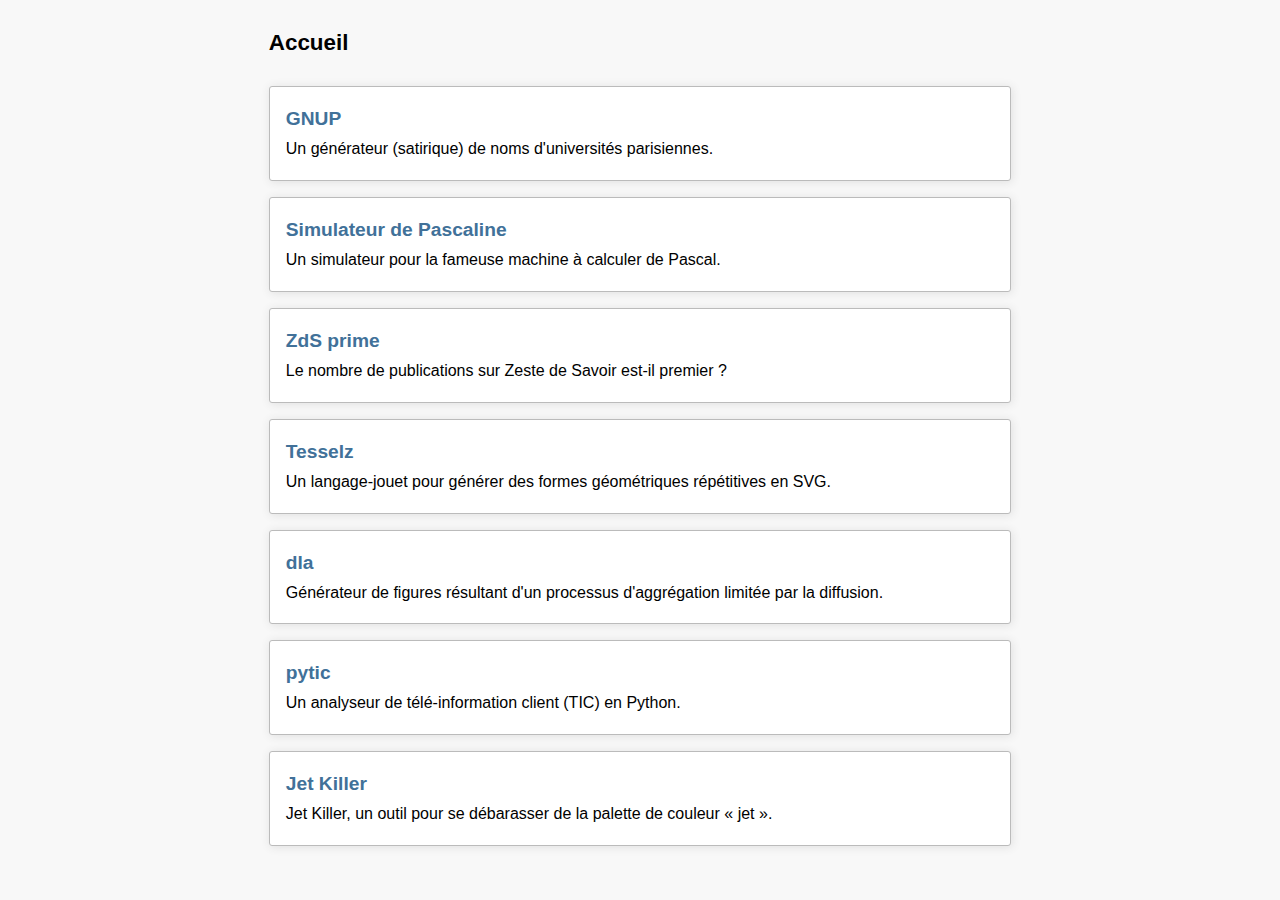
<file: index.html>
<!DOCTYPE html>
<html lang="fr">

<head>
    <title>Accueil</title>
    <meta name="viewport" content="width=device-width, minimum-scale=1.0, initial-scale=1.0">
    <meta charset="utf-8">
    <link href="css/main.css" rel="stylesheet">
</head>

<body>
    <main>
        <h1>Accueil</h1>
        <article>
            <h2><a href="gnup/">GNUP</a></h2>
            <p>Un générateur (satirique) de noms d'universités parisiennes.</p>
        </article>
        <article>
            <h2><a href="pascaline/">Simulateur de Pascaline</a></h2>
            <p>Un simulateur pour la fameuse machine à calculer de Pascal.</p>
        </article>
        <article>
            <h2><a href="zdsprime/">ZdS prime</a></h2>
            <p>Le nombre de publications sur Zeste de Savoir est-il premier ?</p>
        </article>
        <article>
            <h2><a href="https://github.com/Arnaud-D/tesselz">Tesselz</a></h2>
            <p>Un langage-jouet pour générer des formes géométriques répétitives en SVG.</p>
        </article>
        <article>
            <h2><a href="https://github.com/Arnaud-D/dla">dla</a></h2>
            <p>Générateur de figures résultant d'un processus d'aggrégation limitée par la diffusion.</p>
        </article>
        <article>
            <h2><a href="https://github.com/Arnaud-D/pytic">pytic</a></h2>
            <p>Un analyseur de télé-information client (TIC) en Python.</p>
        </article>
        <article>
            <h2><a href="jetkiller/">Jet Killer</a></h2>
            <p>Jet Killer, un outil pour se débarasser de la palette de couleur « jet ».</p>
        </article>
    </main>
</body>

</html>
</file>
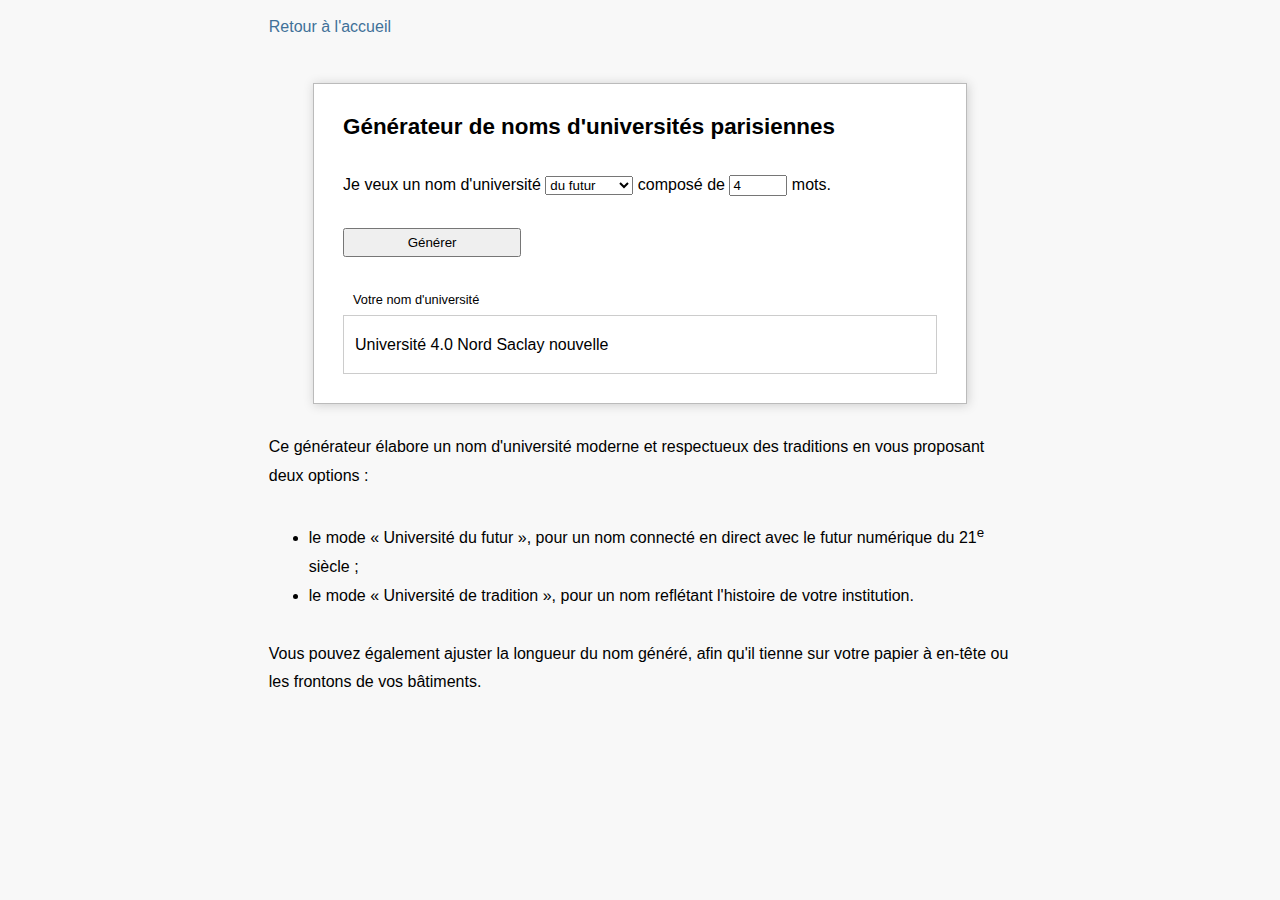
<file: gnup/index.html>
<!DOCTYPE html>
<html lang="fr">

<head>
    <title>Générateur de noms d'universités parisiennes</title>
    <meta name="viewport" content="width=device-width, minimum-scale=1.0, initial-scale=1.0">
    <meta charset="utf-8">
    <link href="../css/main.css" rel="stylesheet">
    <link href="style.css" rel="stylesheet">
    <script src="script.js"></script>
</head>

<body>
    <header>
        <a href="..">Retour à l'accueil</a>
    </header>
    <main>
        <div id="generator">
            <h1>Générateur de noms d'universités parisiennes</h1>
            <form>
                <p>
                    <label for="type">Je veux un nom d'université </label>
                    <select id="type">
            <option value="future">du futur</option>
            <option value="classic">de tradition</option>
          </select> composé de <input type="number" id="length" value="4" /> mots.
                </p>
                <p>
                    <input type="button" value="Générer" onclick="generate()" id="generate_button" />
                </p>
            </form>
            <div id="result">
                <h2>Votre nom d'université</h2>
                <p id="name"></p>
            </div>
        </div>
        <p>
            Ce générateur élabore un nom d'université moderne et respectueux des traditions en vous proposant deux options :
        </p>
        <ul>
            <li>
                le mode « Université du futur », pour un nom connecté en direct avec le futur numérique du 21<sup>e</sup> siècle ;
            </li>
            <li>
                le mode « Université de tradition », pour un nom reflétant l'histoire de votre institution.
            </li>
        </ul>
        <p>
            Vous pouvez également ajuster la longueur du nom généré, afin qu'il tienne sur votre papier à en-tête ou les frontons de vos bâtiments.
        </p>
    </main>
</body>

</html>
</file>
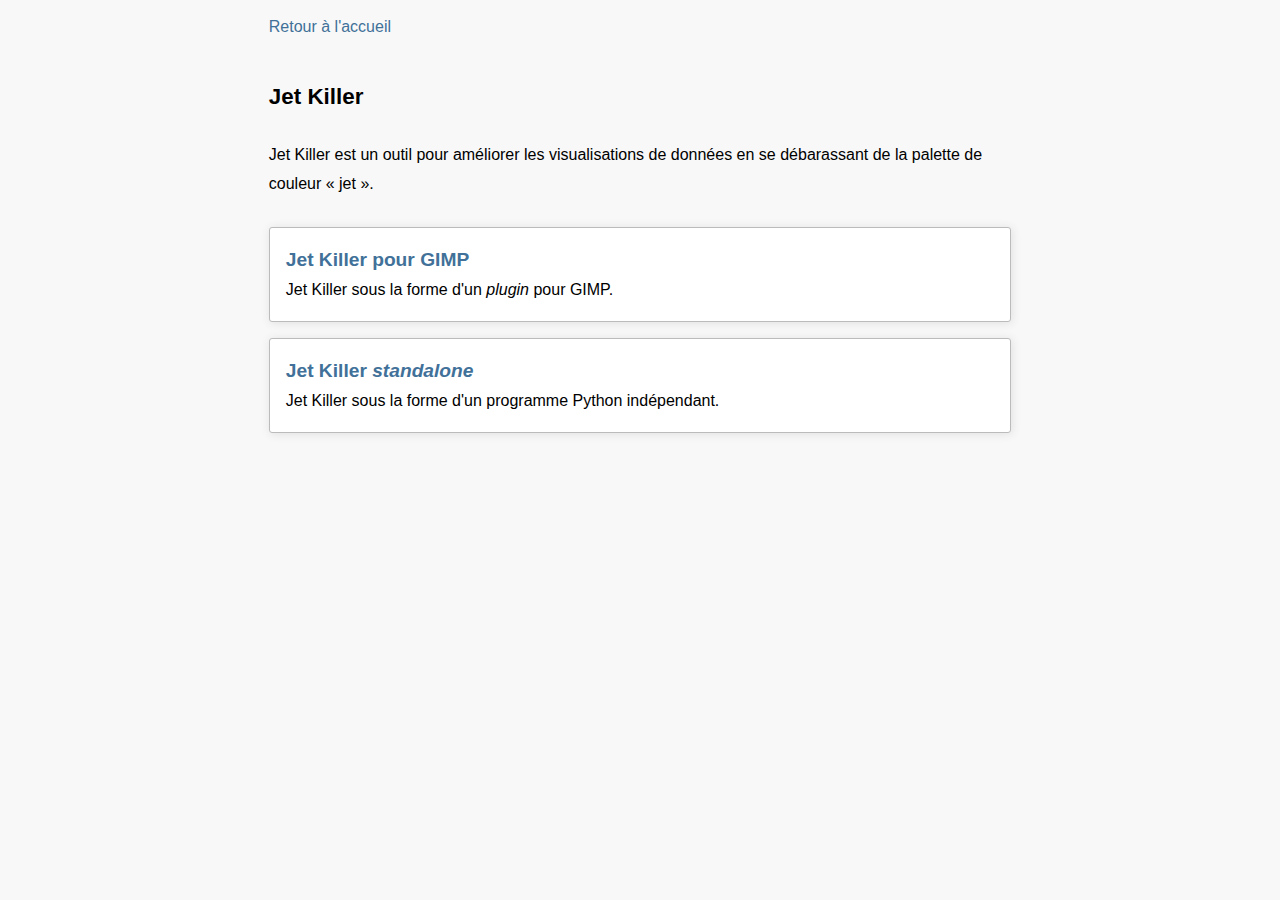
<file: jetkiller/index.html>
<!DOCTYPE html>
<html lang="fr">

<head>
    <title>Jet Killer</title>
    <meta name="viewport" content="width=device-width, minimum-scale=1.0, initial-scale=1.0">
    <meta charset="utf-8">
    <link href="../css/main.css" rel="stylesheet">
</head>

<body>
    <header>
        <a href="..">Retour à l'accueil</a>
    </header>
    <main>
        <h1>Jet Killer</h1>
        <p>
            Jet Killer est un outil pour améliorer les visualisations de données en se débarassant de la palette de couleur « jet ».
        </p>
        <article>
            <h2><a href="https://github.com/Arnaud-D/jetkiller-gimp">Jet Killer pour GIMP</a></h2>
            <p>Jet Killer sous la forme d'un <em>plugin</em> pour GIMP.</p>
        </article>
        <article>
            <h2><a href="https://github.com/Arnaud-D/jetkiller-python">Jet Killer <em>standalone</em></a></h2>
            <p>Jet Killer sous la forme d'un programme Python indépendant.</p>
        </article>
    </main>
</body>

</html>
</file>
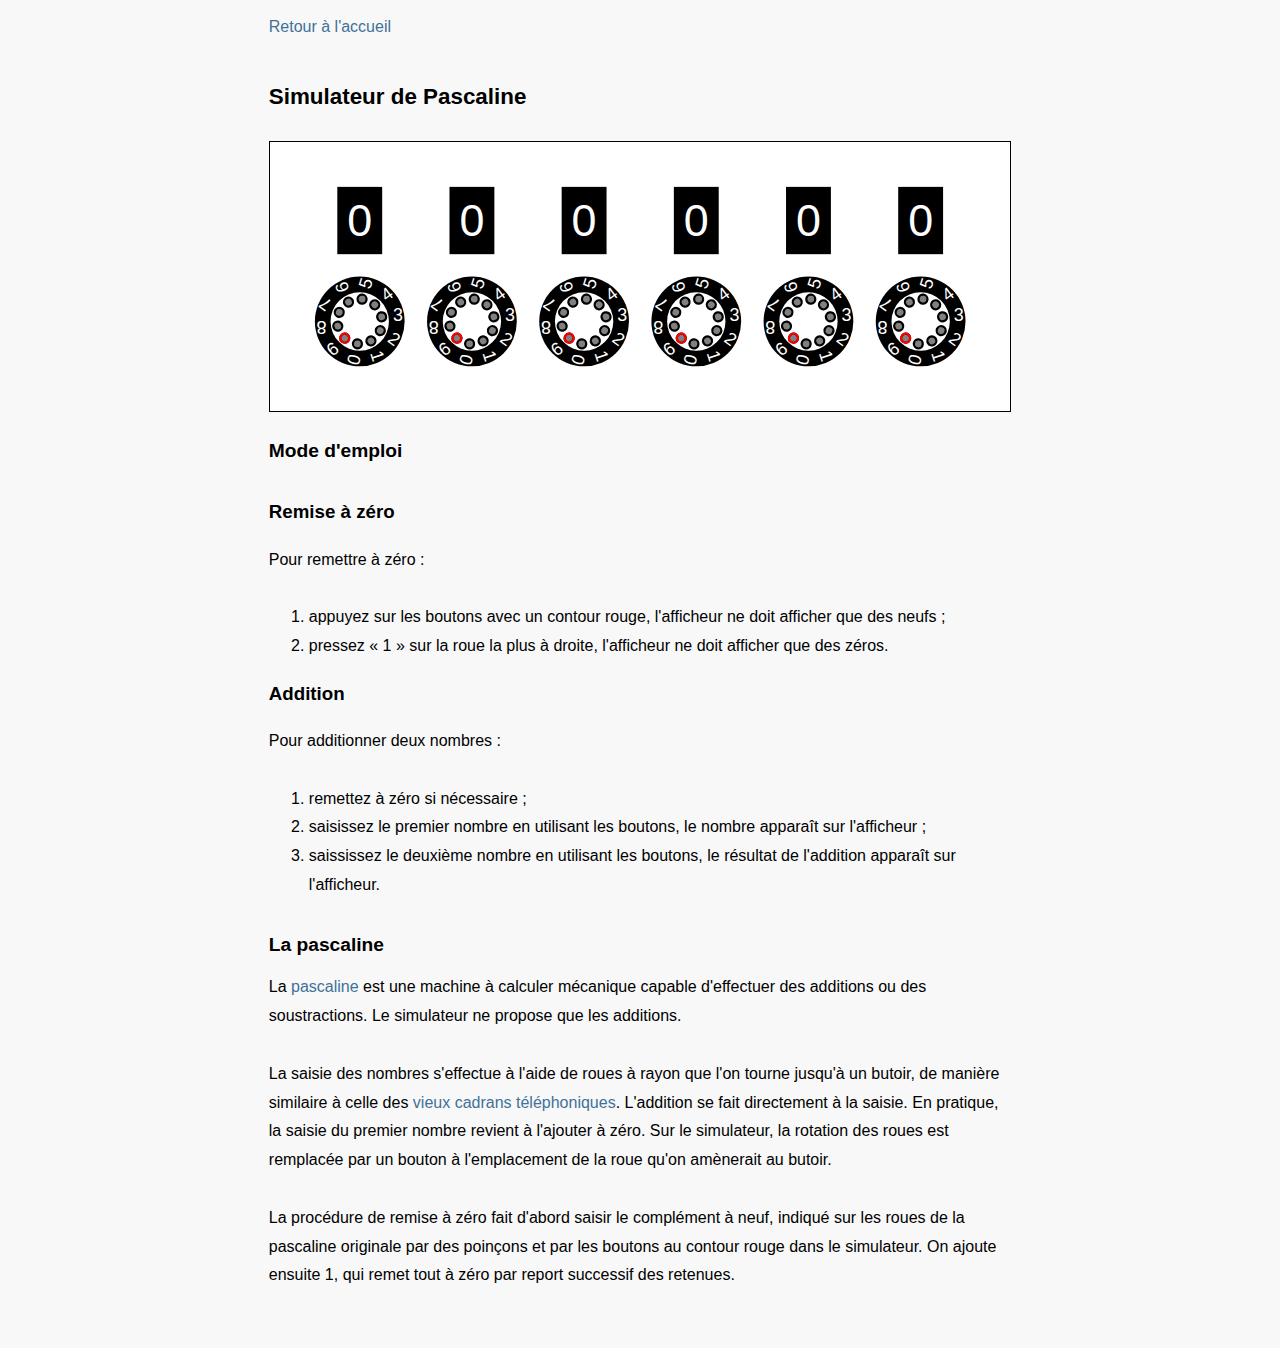
<file: pascaline/index.html>
<!DOCTYPE html>
<html lang="fr">

<head>
    <title>Simulateur de Pascaline</title>
    <meta charset="utf-8">
    <meta name="viewport" content="width=device-width, minimum-scale=1.0, initial-scale=1.0">
    <link href="../css/main.css" rel="stylesheet">
    <script>
        function Wheel() {
            this.position = 0;
            this.rotate = function(steps) {
                carry = Math.floor((this.position + steps) / 10);
                this.position = (this.position + steps) % 10;
                return carry
            };
        }

        function Pascaline(n_wheels) {
            this.n_wheels = n_wheels;
            this.wheels = [];
            for (i = 0; i < n_wheels; i++) {
                this.wheels[i] = new Wheel();
            }

            this.rotate = function(wheel, steps) {
                if (1 <= wheel && wheel <= n_wheels) {
                    carry = this.wheels[wheel - 1].rotate(steps);
                    if (wheel < n_wheels) {
                        this.rotate(wheel + 1, carry);
                    }
                } else {
                    alert("Ne faites pas ça !")
                }
            };
        }

        var p = new Pascaline(6);

        function rotate_callback(elt) {
            var wheel = Number(elt.parentElement.getRootNode().host.dataset.wheel)
            var steps = Number(elt.dataset.steps)
            p.rotate(wheel, steps)
            for (wheel = 0; wheel < p.n_wheels; wheel++) {
                var display_elt = document.querySelector(`#display${wheel + 1}`)
                var position = p.wheels[wheel].position
                display_elt.textContent = String(position)
                var reset_indicator = document.querySelector(`#reset${wheel + 1}`)
                var delta = 360 / 10;
                reset_indicator.transform.baseVal[2].setRotate(delta * position, -10, 0)
            }
        }
    </script>
</head>

<body>
    <header>
        <a href="..">Retour à l'accueil</a>
    </header>
    <main>
        <h1>Simulateur de Pascaline</h1>
        <svg viewBox="-20 -20 330 120" id="pascaline">
      <style>
        svg {
          border: 1px solid black;
          background:#fff;
        }

        .display_text {
          font-size: 20px;
          fill: white;
        }

        .wheel_text {
          font-size: 8px;
          fill: white;
        }

        .wheel_button {
          fill: grey;
          stroke: black;
        }

        .wheel_button:hover {
          fill: red;
          stroke: black;
        }
      </style>
      <defs>
        <g id="background">
          <rect x="10" width="20" height="30" />
          <circle cx="20" cy="60" r="20" />
          <circle cx="20" cy="60" r="13" fill="white" />
          <g transform="translate(37,60)">
            <text transform="rotate(36 -17 0)" text-anchor="middle" class="wheel_text">2</text>
            <text transform="rotate(72 -17 0)" text-anchor="middle" class="wheel_text">1</text>
            <text transform="rotate(108 -17 0)" text-anchor="middle" class="wheel_text">0</text>
            <text transform="rotate(144 -17 0)" text-anchor="middle" class="wheel_text">9</text>
            <text transform="rotate(180 -17 0)" text-anchor="middle" class="wheel_text">8</text>
            <text transform="rotate(216 -17 0)" text-anchor="middle" class="wheel_text">7</text>
            <text transform="rotate(252 -17 0)" text-anchor="middle" class="wheel_text">6</text>
            <text transform="rotate(288 -17 0)" text-anchor="middle" class="wheel_text">5</text>
            <text transform="rotate(324 -17 0)" text-anchor="middle" class="wheel_text">4</text>
            <text transform="rotate(360 -17 0)" text-anchor="middle" class="wheel_text">3</text>
          </g>
        </g>
        <g id="wheel_buttons" transform="translate(30,60) rotate(24 -10 0)">
          <circle class="wheel_button" r="2" transform="rotate(36 -10 0)" onclick="rotate_callback(this)" data-steps="1" />
          <circle class="wheel_button" r="2" transform="rotate(72 -10 0)" onclick="rotate_callback(this)" data-steps="0" />
          <circle class="wheel_button" r="2" transform="rotate(108 -10 0)" onclick="rotate_callback(this)" data-steps="9" />
          <circle class="wheel_button" r="2" transform="rotate(144 -10 0)" onclick="rotate_callback(this)" data-steps="8" />
          <circle class="wheel_button" r="2" transform="rotate(180 -10 0)" onclick="rotate_callback(this)" data-steps="7" />
          <circle class="wheel_button" r="2" transform="rotate(216 -10 0)" onclick="rotate_callback(this)" data-steps="6" />
          <circle class="wheel_button" r="2" transform="rotate(252 -10 0)" onclick="rotate_callback(this)" data-steps="5" />
          <circle class="wheel_button" r="2" transform="rotate(288 -10 0)" onclick="rotate_callback(this)" data-steps="4" />
          <circle class="wheel_button" r="2" transform="rotate(324 -10 0)" onclick="rotate_callback(this)" data-steps="3" />
          <circle class="wheel_button" r="2" transform="rotate(360 -10 0)" onclick="rotate_callback(this)" data-steps="2" />
        </g>
      </defs>
      <g transform="translate(0, 0)">
        <use href="#background" />
        <text text-anchor="middle" x="20" y="22" class="display_text" id="display6">0</text>
        <use href="#wheel_buttons" data-wheel="6" />
        <circle id="reset6" r="2" transform="translate(30,60) rotate(-228 -10 0) rotate(0 -10 0)" fill="none" stroke="red" />
      </g>
      <g transform="translate(50, 0)">
        <use href="#background" />
        <text text-anchor="middle" x="20" y="22" class="display_text" id="display5">0</text>
        <use href="#wheel_buttons" data-wheel="5" />
        <circle id="reset5" r="2" transform="translate(30,60) rotate(-228 -10 0) rotate(0 -10 0)" fill="none" stroke="red" />
      </g>
      <g transform="translate(100, 0)">
        <use href="#background" />
        <text text-anchor="middle" x="20" y="22" class="display_text" id="display4">0</text>
        <use href="#wheel_buttons" data-wheel="4" />
        <circle id="reset4" r="2" transform="translate(30,60) rotate(-228 -10 0) rotate(0 -10 0)" fill="none" stroke="red" />
      </g>
      <g transform="translate(150, 0)">
        <use href="#background" />
        <text text-anchor="middle" x="20" y="22" class="display_text" id="display3">0</text>
        <use href="#wheel_buttons" data-wheel="3" />
        <circle id="reset3" r="2" transform="translate(30,60) rotate(-228 -10 0) rotate(0 -10 0)" fill="none" stroke="red" />
      </g>
      <g transform="translate(200, 0)">
        <use href="#background" />
        <text text-anchor="middle" x="20" y="22" class="display_text" id="display2">0</text>
        <use href="#wheel_buttons" data-wheel="2" />
        <circle id="reset2" r="2" transform="translate(30,60) rotate(-228 -10 0) rotate(0 -10 0)" fill="none" stroke="red" />
      </g>
      <g transform="translate(250, 0)">
        <use href="#background" />
        <text text-anchor="middle" x="20" y="22" class="display_text" id="display1">0</text>
        <use href="#wheel_buttons" data-wheel="1" />
        <circle id="reset1" r="2" transform="translate(30,60) rotate(-228 -10 0) rotate(0 -10 0)" fill="none" stroke="red" />
      </g>
    </svg>

        <h2>Mode d'emploi</h2>

        <h3>Remise à zéro</h3>

        <p>Pour remettre à zéro :</p>
        <ol>
            <li>appuyez sur les boutons avec un contour rouge, l'afficheur ne doit afficher que des neufs ;</li>
            <li>pressez « 1 » sur la roue la plus à droite, l'afficheur ne doit afficher que des zéros.</li>
        </ol>

        <h3>Addition</h3>

        <p>Pour additionner deux nombres :</p>
        <ol>
            <li>remettez à zéro si nécessaire ;</li>
            <li>
                saisissez le premier nombre en utilisant les boutons, le nombre apparaît sur l'afficheur ;
            </li>
            <li>
                saississez le deuxième nombre en utilisant les boutons, le résultat de l'addition apparaît sur l'afficheur.
            </li>
        </ol>

        <h2>La pascaline</h2>

        <p>
            La <a href="https://fr.wikipedia.org/wiki/Pascaline">pascaline</a> est une machine à calculer mécanique capable d'effectuer des additions ou des soustractions. Le simulateur ne propose que les additions.
        </p>
        <p>
            La saisie des nombres s'effectue à l'aide de roues à rayon que l'on tourne jusqu'à un butoir, de manière similaire à celle des
            <a href="https://fr.wikipedia.org/wiki/Cadran_t%C3%A9l%C3%A9phonique">vieux
        cadrans téléphoniques</a>. L'addition se fait directement à la saisie. En pratique, la saisie du premier nombre revient à l'ajouter à zéro. Sur le simulateur, la rotation des roues est remplacée par un bouton à l'emplacement de la
            roue qu'on amènerait au butoir.
        </p>
        <p>
            La procédure de remise à zéro fait d'abord saisir le complément à neuf, indiqué sur les roues de la pascaline originale par des poinçons et par les boutons au contour rouge dans le simulateur. On ajoute ensuite 1, qui remet tout à zéro par report successif
            des retenues.
        </p>
    </main>
</body>

</html>
</file>
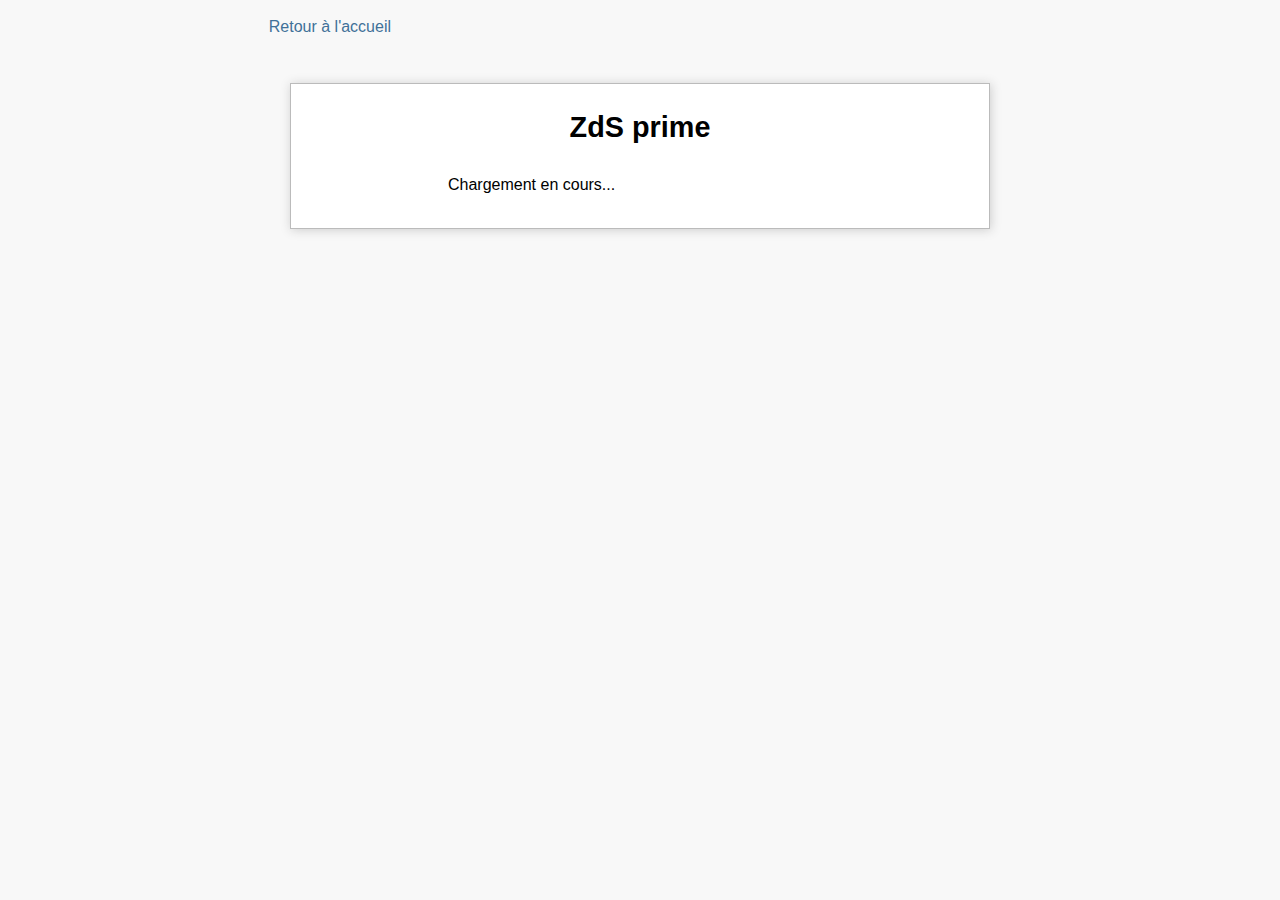
<file: zdsprime/index.html>
<!DOCTYPE html>
<html lang="fr">

<head>
    <title>ZdS prime</title>
    <meta name="viewport" content="width=device-width, minimum-scale=1.0, initial-scale=1.0">
    <meta charset="utf-8">
    <link href="../css/main.css" rel="stylesheet">
    <link href="style.css" rel="stylesheet">
    <script src="script.js"></script>
</head>

<body>
    <header>
        <a href="..">Retour à l'accueil</a>
    </header>
    <main class="content">
        <h1>ZdS prime</h1>
        <div class="block">
            <aside id="answer_side"></aside>
            <div id="answer_text">
                Chargement en cours...
            </div>
        </div>
    </main>
</body>

</html>
</file>
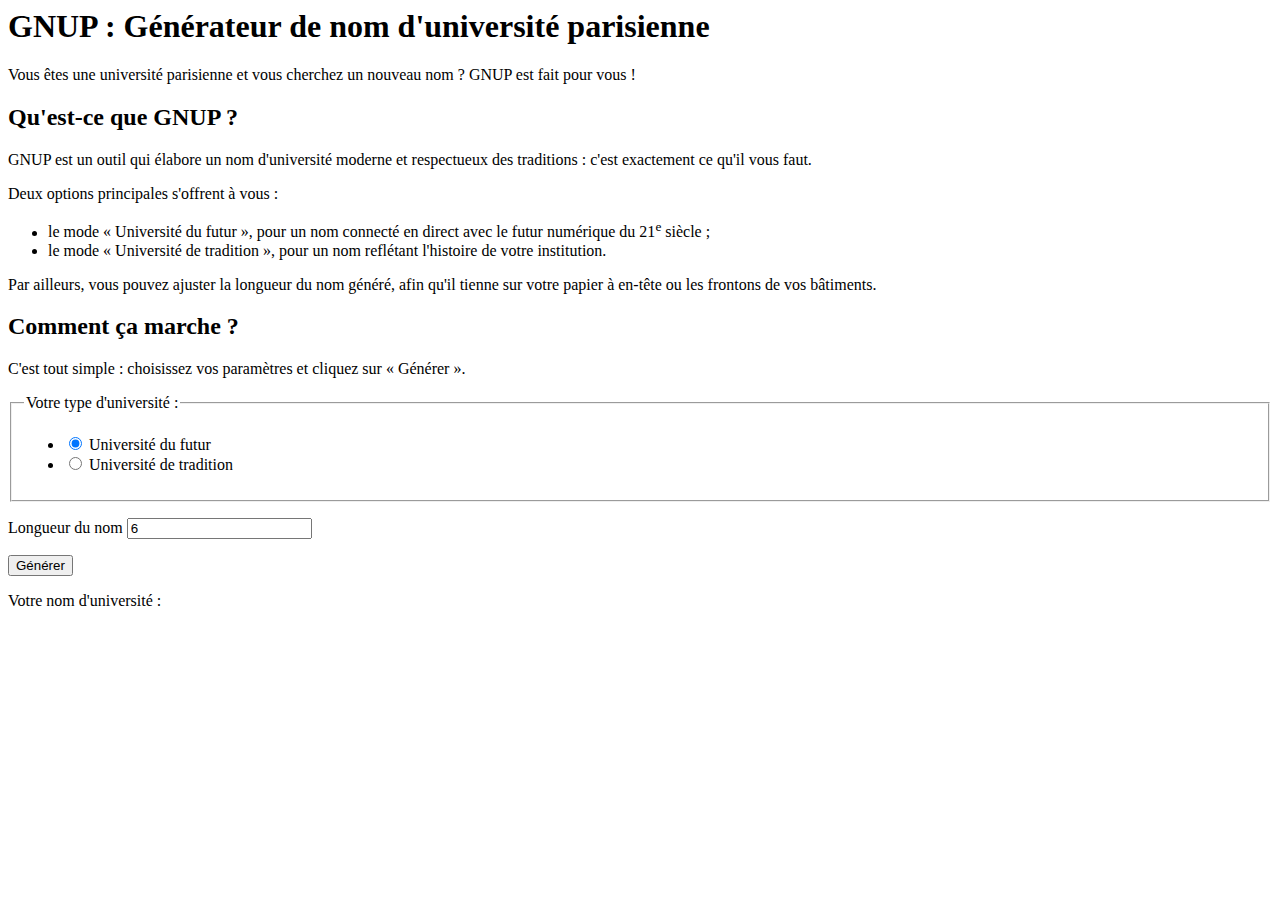
<file: gnup/gnup.html>
<html>

<head>
  <title>GNUP : Générateur de nom d'université parisienne</title>
  <meta charset="utf-8">
  <script>
    var words = [
      "Paris",
      "Sorbonne",
      "V",
      "XXIII",
      "MMXII",
      "nouvelle",
      "Jussieu",
      "Orsay",
      "France",
      "Nanterre",
      "Versailles",
      "Montigny-le-Bretonneux",
      "Saclay",
      "Sud",
      "Nord",
      "Est",
      "Ouest",
      "Louvre",
      "Pierre-Marie",
      "Curie",
      "Panthéon",
    ];

    var future_words = [
      "numérique",
      "digitale",
      "connectée",
      "cloud",
      "4.0",
    ];

    Array.prototype.sample_remove = function() {
      var idx = Math.floor(Math.random() * this.length)
      var sample = this[idx]
      this.splice(idx, 1)
      return sample
    }

    function generate() {
      var future_checked = document.querySelector("#future").checked
      var length = document.querySelector("#length").value
      var name = generate_name([...words], length, future_checked);
      document.querySelector("#name").innerText = name
    }

    function generate_name(words, length, future) {
      var name = "Université"

      if (future) {
        name += " " + [...future_words].sample_remove()
      }

      for (let i = 0; i < length - 1; i++) {
        var new_word = words.sample_remove()
        name += " " + new_word
      }

      return name
    }
  </script>
</head>

<body>
  <main>
    <h1>GNUP : Générateur de nom d'université parisienne</h1>
    <p>
      Vous êtes une université parisienne et vous cherchez un nouveau nom ?
      GNUP est fait pour vous !
    </p>
    <section>
      <h2>Qu'est-ce que GNUP ?</h2>
      <p>
        GNUP est un outil qui élabore un nom d'université moderne et
        respectueux des traditions : c'est exactement ce qu'il vous faut.
      </p>
      <p>
        Deux options principales s'offrent à vous :
      <ul>
        <li>
          le mode « Université du futur », pour un nom connecté
          en direct avec le futur numérique du 21<sup>e</sup> siècle  ;
        </li>
        <li>
          le mode « Université de tradition », pour un nom reflétant
          l'histoire de votre institution.
        </li>
      </ul>
      </p>
      <p>
        Par ailleurs, vous pouvez ajuster la longueur du nom généré,
        afin qu'il tienne sur votre papier à en-tête ou les frontons
        de vos bâtiments.
      </p>
    </section>
    <section>
      <h2>Comment ça marche ?</h2>
      <p>
        C'est tout simple : choisissez vos paramètres et
        cliquez sur « Générer ».
      </p>
      <form>
        <fieldset>
          <legend>Votre type d'université :</legend>
          <ul>
            <li>
              <input type="radio" id="future" name="type" value="future" checked="true" />
              <label for="future">Université du futur</label>
            </li>
            <li>
              <input type="radio" id="classic" name="type" value="classic" />
              <label for="classic">Université de tradition</label>
            </li>
          </ul>
        </fieldset>
        <p>
          <label for="length">Longueur du nom</label>
          <input type="number" id="length" value="6" />
        </p>
        <p>
          <input type="button" value="Générer" onclick="generate()" />
        </p>
      </form>
      <p>Votre nom d'université : <strong id="name"></strong></p>
    </section>
  </main>
</body>

</html>
</file>
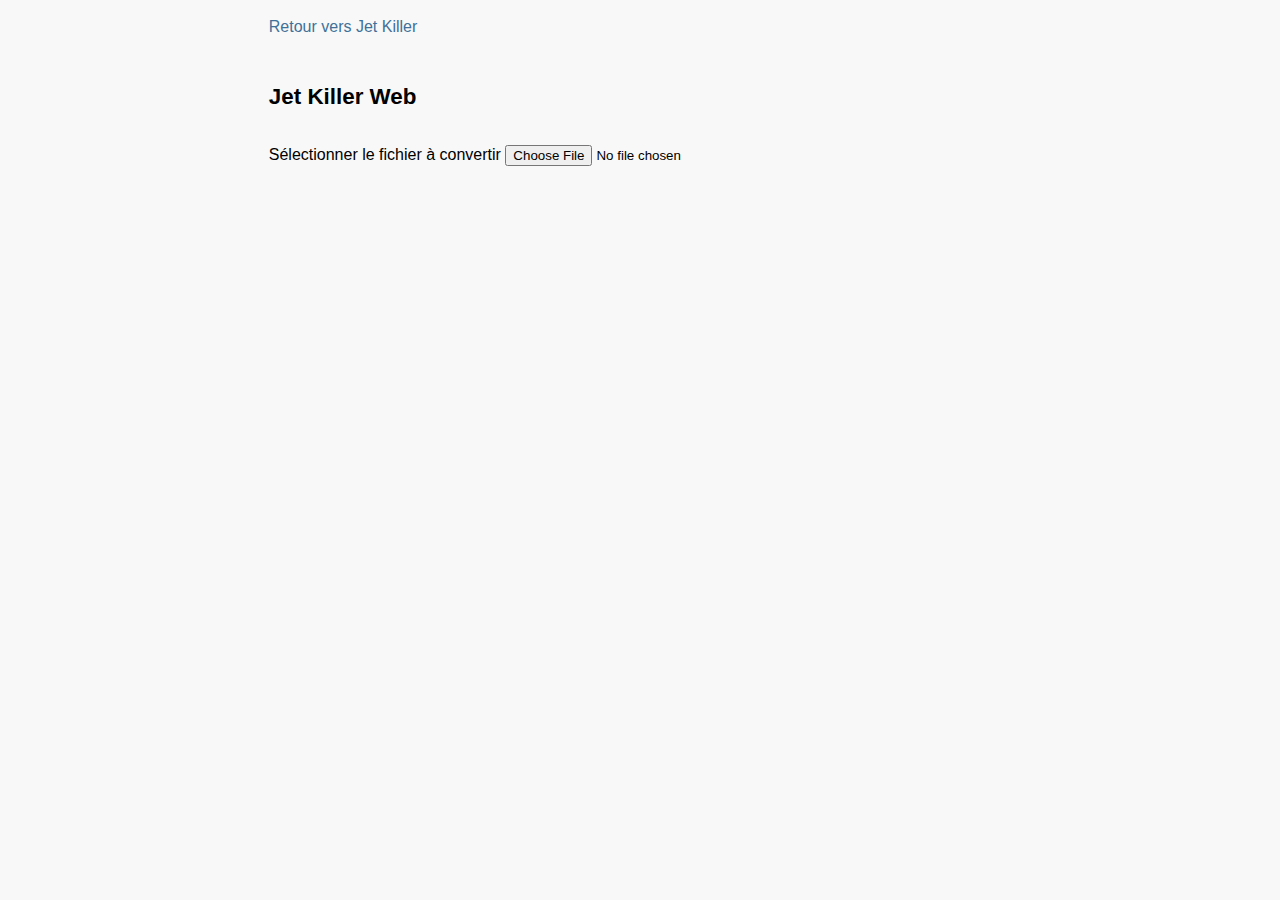
<file: jetkiller/jetkiller-js.html>
<!DOCTYPE html>
<html lang="fr">

<head>
    <title>JetKiller Web</title>
    <meta name="viewport" content="width=device-width, minimum-scale=1.0, initial-scale=1.0">
    <meta charset="utf-8">
    <link href="../css/main.css" rel="stylesheet">
</head>

<script>
    window.onload = function () {
        const inputCanvas = document.getElementById("input")
        const outputCanvas = document.getElementById("output")

        function onFileSelection() {
            const file = this.files[0];
            const reader = new FileReader()
            reader.addEventListener("error", () => {
                console.log("Erreur à la lecture du fichier, merci de réessayer.", "error")
            });
            reader.addEventListener("load", () => {
                const image = new Image();
                image.src = URL.createObjectURL(file)
                image.addEventListener("load", () => {
                    drawOnCanvas(inputCanvas, image)
                    document.querySelector(".image-input").style.visibility = "visible"
                    document.querySelector(".loading").style.visibility = "visible"
                    outputCanvas.width = inputCanvas.width
                    outputCanvas.height = inputCanvas.height
                    // delay the execution to let the browser redraw and display the loading message
                    setTimeout(() => {
                        const inputContext = inputCanvas.getContext("2d")
                        const inputData = inputContext.getImageData(0, 0, inputContext.canvas.width, inputContext.canvas.height);
                        const outputContext = outputCanvas.getContext("2d")
                        const outputData = transposeImage(inputData)
                        outputContext.putImageData(outputData, 0, 0)
                        document.querySelector(".image-output").style.visibility = "visible"
                        document.querySelector(".loading").style.visibility = "collapse";
                    }, 100)
                });
            });
            reader.readAsArrayBuffer(file);
        }

        const inputElement = document.getElementById("filepicker")
        inputElement.addEventListener("change", onFileSelection)
    };

    function drawOnCanvas(canvas, image) {
        canvas.width = image.width
        canvas.height = image.height
        canvas.getContext("2d").drawImage(image, 0, 0)
    }

    function transposeImage(imageData) {
        const cache = new Map()
        const maxCacheSize = 1024

        function convertPixel(r, g, b) {
            function convertPixelUncached(r, g, b) {
                // Get nearest color from input colormap and return corresponding color in output colormap

                // JET
                const inputMap = [
                    [0., 0., 128.],
                    [0., 0., 130.],
                    [0., 0., 132.],
                    [0., 0., 134.],
                    [0., 0., 137.],
                    [0., 0., 139.],
                    [0., 0., 141.],
                    [0., 0., 143.],
                    [0., 0., 146.],
                    [0., 0., 148.],
                    [0., 0., 150.],
                    [0., 0., 152.],
                    [0., 0., 155.],
                    [0., 0., 157.],
                    [0., 0., 159.],
                    [0., 0., 162.],
                    [0., 0., 164.],
                    [0., 0., 166.],
                    [0., 0., 168.],
                    [0., 0., 171.],
                    [0., 0., 173.],
                    [0., 0., 175.],
                    [0., 0., 177.],
                    [0., 0., 180.],
                    [0., 0., 182.],
                    [0., 0., 184.],
                    [0., 0., 186.],
                    [0., 0., 189.],
                    [0., 0., 191.],
                    [0., 0., 193.],
                    [0., 0., 196.],
                    [0., 0., 198.],
                    [0., 0., 200.],
                    [0., 0., 202.],
                    [0., 0., 205.],
                    [0., 0., 207.],
                    [0., 0., 209.],
                    [0., 0., 211.],
                    [0., 0., 214.],
                    [0., 0., 216.],
                    [0., 0., 218.],
                    [0., 0., 220.],
                    [0., 0., 223.],
                    [0., 0., 225.],
                    [0., 0., 227.],
                    [0., 0., 230.],
                    [0., 0., 232.],
                    [0., 0., 234.],
                    [0., 0., 236.],
                    [0., 0., 239.],
                    [0., 0., 241.],
                    [0., 0., 243.],
                    [0., 0., 245.],
                    [0., 0., 248.],
                    [0., 0., 250.],
                    [0., 0., 252.],
                    [0., 0., 255.],
                    [0., 0., 255.],
                    [0., 0., 255.],
                    [0., 0., 255.],
                    [0., 0., 255.],
                    [0., 0., 255.],
                    [0., 0., 255.],
                    [0., 0., 255.],
                    [0., 0., 255.],
                    [0., 2., 255.],
                    [0., 4., 255.],
                    [0., 6., 255.],
                    [0., 8., 255.],
                    [0., 10., 255.],
                    [0., 12., 255.],
                    [0., 14., 255.],
                    [0., 16., 255.],
                    [0., 18., 255.],
                    [0., 20., 255.],
                    [0., 22., 255.],
                    [0., 24., 255.],
                    [0., 26., 255.],
                    [0., 28., 255.],
                    [0., 30., 255.],
                    [0., 32., 255.],
                    [0., 34., 255.],
                    [0., 36., 255.],
                    [0., 38., 255.],
                    [0., 40., 255.],
                    [0., 42., 255.],
                    [0., 44., 255.],
                    [0., 46., 255.],
                    [0., 48., 255.],
                    [0., 50., 255.],
                    [0., 52., 255.],
                    [0., 54., 255.],
                    [0., 56., 255.],
                    [0., 58., 255.],
                    [0., 60., 255.],
                    [0., 62., 255.],
                    [0., 64., 255.],
                    [0., 66., 255.],
                    [0., 68., 255.],
                    [0., 70., 255.],
                    [0., 72., 255.],
                    [0., 74., 255.],
                    [0., 76., 255.],
                    [0., 78., 255.],
                    [0., 80., 255.],
                    [0., 82., 255.],
                    [0., 84., 255.],
                    [0., 86., 255.],
                    [0., 88., 255.],
                    [0., 90., 255.],
                    [0., 92., 255.],
                    [0., 94., 255.],
                    [0., 96., 255.],
                    [0., 98., 255.],
                    [0., 100., 255.],
                    [0., 102., 255.],
                    [0., 104., 255.],
                    [0., 106., 255.],
                    [0., 108., 255.],
                    [0., 110., 255.],
                    [0., 112., 255.],
                    [0., 114., 255.],
                    [0., 116., 255.],
                    [0., 118., 255.],
                    [0., 120., 255.],
                    [0., 122., 255.],
                    [0., 124., 255.],
                    [0., 126., 255.],
                    [0., 128., 255.],
                    [0., 130., 255.],
                    [0., 132., 255.],
                    [0., 134., 255.],
                    [0., 136., 255.],
                    [0., 138., 255.],
                    [0., 140., 255.],
                    [0., 142., 255.],
                    [0., 144., 255.],
                    [0., 146., 255.],
                    [0., 148., 255.],
                    [0., 150., 255.],
                    [0., 152., 255.],
                    [0., 154., 255.],
                    [0., 156., 255.],
                    [0., 158., 255.],
                    [0., 160., 255.],
                    [0., 162., 255.],
                    [0., 164., 255.],
                    [0., 166., 255.],
                    [0., 168., 255.],
                    [0., 170., 255.],
                    [0., 172., 255.],
                    [0., 174., 255.],
                    [0., 176., 255.],
                    [0., 178., 255.],
                    [0., 180., 255.],
                    [0., 182., 255.],
                    [0., 184., 255.],
                    [0., 186., 255.],
                    [0., 188., 255.],
                    [0., 190., 255.],
                    [0., 192., 255.],
                    [0., 194., 255.],
                    [0., 196., 255.],
                    [0., 198., 255.],
                    [0., 200., 255.],
                    [0., 202., 255.],
                    [0., 204., 255.],
                    [0., 206., 255.],
                    [0., 208., 255.],
                    [0., 210., 255.],
                    [0., 212., 255.],
                    [0., 214., 255.],
                    [0., 216., 255.],
                    [0., 218., 255.],
                    [0., 220., 255.],
                    [0., 222., 253.],
                    [0., 224., 251.],
                    [0., 226., 250.],
                    [0., 228., 248.],
                    [0., 230., 247.],
                    [2., 232., 245.],
                    [3., 234., 243.],
                    [5., 236., 242.],
                    [7., 238., 240.],
                    [8., 240., 238.],
                    [10., 242., 237.],
                    [12., 244., 235.],
                    [13., 246., 234.],
                    [15., 248., 232.],
                    [16., 250., 230.],
                    [18., 252., 229.],
                    [20., 254., 227.],
                    [21., 255., 226.],
                    [23., 255., 224.],
                    [24., 255., 222.],
                    [26., 255., 221.],
                    [28., 255., 219.],
                    [29., 255., 218.],
                    [31., 255., 216.],
                    [32., 255., 214.],
                    [34., 255., 213.],
                    [36., 255., 211.],
                    [37., 255., 210.],
                    [39., 255., 208.],
                    [40., 255., 206.],
                    [42., 255., 205.],
                    [44., 255., 203.],
                    [45., 255., 201.],
                    [47., 255., 200.],
                    [49., 255., 198.],
                    [50., 255., 197.],
                    [52., 255., 195.],
                    [53., 255., 193.],
                    [55., 255., 192.],
                    [57., 255., 190.],
                    [58., 255., 189.],
                    [60., 255., 187.],
                    [61., 255., 185.],
                    [63., 255., 184.],
                    [65., 255., 182.],
                    [66., 255., 181.],
                    [68., 255., 179.],
                    [69., 255., 177.],
                    [71., 255., 176.],
                    [73., 255., 174.],
                    [74., 255., 172.],
                    [76., 255., 171.],
                    [78., 255., 169.],
                    [79., 255., 168.],
                    [81., 255., 166.],
                    [82., 255., 164.],
                    [84., 255., 163.],
                    [86., 255., 161.],
                    [87., 255., 160.],
                    [89., 255., 158.],
                    [90., 255., 156.],
                    [92., 255., 155.],
                    [94., 255., 153.],
                    [95., 255., 152.],
                    [97., 255., 150.],
                    [98., 255., 148.],
                    [100., 255., 147.],
                    [102., 255., 145.],
                    [103., 255., 144.],
                    [105., 255., 142.],
                    [106., 255., 140.],
                    [108., 255., 139.],
                    [110., 255., 137.],
                    [111., 255., 135.],
                    [113., 255., 134.],
                    [115., 255., 132.],
                    [116., 255., 131.],
                    [118., 255., 129.],
                    [119., 255., 127.],
                    [121., 255., 126.],
                    [123., 255., 124.],
                    [124., 255., 123.],
                    [126., 255., 121.],
                    [127., 255., 119.],
                    [129., 255., 118.],
                    [131., 255., 116.],
                    [132., 255., 115.],
                    [134., 255., 113.],
                    [135., 255., 111.],
                    [137., 255., 110.],
                    [139., 255., 108.],
                    [140., 255., 106.],
                    [142., 255., 105.],
                    [144., 255., 103.],
                    [145., 255., 102.],
                    [147., 255., 100.],
                    [148., 255., 98.],
                    [150., 255., 97.],
                    [152., 255., 95.],
                    [153., 255., 94.],
                    [155., 255., 92.],
                    [156., 255., 90.],
                    [158., 255., 89.],
                    [160., 255., 87.],
                    [161., 255., 86.],
                    [163., 255., 84.],
                    [164., 255., 82.],
                    [166., 255., 81.],
                    [168., 255., 79.],
                    [169., 255., 78.],
                    [171., 255., 76.],
                    [172., 255., 74.],
                    [174., 255., 73.],
                    [176., 255., 71.],
                    [177., 255., 69.],
                    [179., 255., 68.],
                    [181., 255., 66.],
                    [182., 255., 65.],
                    [184., 255., 63.],
                    [185., 255., 61.],
                    [187., 255., 60.],
                    [189., 255., 58.],
                    [190., 255., 57.],
                    [192., 255., 55.],
                    [193., 255., 53.],
                    [195., 255., 52.],
                    [197., 255., 50.],
                    [198., 255., 49.],
                    [200., 255., 47.],
                    [201., 255., 45.],
                    [203., 255., 44.],
                    [205., 255., 42.],
                    [206., 255., 40.],
                    [208., 255., 39.],
                    [210., 255., 37.],
                    [211., 255., 36.],
                    [213., 255., 34.],
                    [214., 255., 32.],
                    [216., 255., 31.],
                    [218., 255., 29.],
                    [219., 255., 28.],
                    [221., 255., 26.],
                    [222., 255., 24.],
                    [224., 255., 23.],
                    [226., 255., 21.],
                    [227., 255., 20.],
                    [229., 255., 18.],
                    [230., 255., 16.],
                    [232., 255., 15.],
                    [234., 255., 13.],
                    [235., 255., 12.],
                    [237., 255., 10.],
                    [238., 255., 8.],
                    [240., 253., 7.],
                    [242., 251., 5.],
                    [243., 250., 3.],
                    [245., 248., 2.],
                    [247., 246., 0.],
                    [248., 244., 0.],
                    [250., 242., 0.],
                    [251., 240., 0.],
                    [253., 238., 0.],
                    [255., 237., 0.],
                    [255., 235., 0.],
                    [255., 233., 0.],
                    [255., 231., 0.],
                    [255., 229., 0.],
                    [255., 227., 0.],
                    [255., 226., 0.],
                    [255., 224., 0.],
                    [255., 222., 0.],
                    [255., 220., 0.],
                    [255., 218., 0.],
                    [255., 216., 0.],
                    [255., 214., 0.],
                    [255., 213., 0.],
                    [255., 211., 0.],
                    [255., 209., 0.],
                    [255., 207., 0.],
                    [255., 205., 0.],
                    [255., 203., 0.],
                    [255., 201., 0.],
                    [255., 200., 0.],
                    [255., 198., 0.],
                    [255., 196., 0.],
                    [255., 194., 0.],
                    [255., 192., 0.],
                    [255., 190., 0.],
                    [255., 189., 0.],
                    [255., 187., 0.],
                    [255., 185., 0.],
                    [255., 183., 0.],
                    [255., 181., 0.],
                    [255., 179., 0.],
                    [255., 177., 0.],
                    [255., 176., 0.],
                    [255., 174., 0.],
                    [255., 172., 0.],
                    [255., 170., 0.],
                    [255., 168., 0.],
                    [255., 166., 0.],
                    [255., 165., 0.],
                    [255., 163., 0.],
                    [255., 161., 0.],
                    [255., 159., 0.],
                    [255., 157., 0.],
                    [255., 155., 0.],
                    [255., 153., 0.],
                    [255., 152., 0.],
                    [255., 150., 0.],
                    [255., 148., 0.],
                    [255., 146., 0.],
                    [255., 144., 0.],
                    [255., 142., 0.],
                    [255., 140., 0.],
                    [255., 139., 0.],
                    [255., 137., 0.],
                    [255., 135., 0.],
                    [255., 133., 0.],
                    [255., 131., 0.],
                    [255., 129., 0.],
                    [255., 128., 0.],
                    [255., 126., 0.],
                    [255., 124., 0.],
                    [255., 122., 0.],
                    [255., 120., 0.],
                    [255., 118., 0.],
                    [255., 116., 0.],
                    [255., 115., 0.],
                    [255., 113., 0.],
                    [255., 111., 0.],
                    [255., 109., 0.],
                    [255., 107., 0.],
                    [255., 105., 0.],
                    [255., 104., 0.],
                    [255., 102., 0.],
                    [255., 100., 0.],
                    [255., 98., 0.],
                    [255., 96., 0.],
                    [255., 94., 0.],
                    [255., 92., 0.],
                    [255., 91., 0.],
                    [255., 89., 0.],
                    [255., 87., 0.],
                    [255., 85., 0.],
                    [255., 83., 0.],
                    [255., 81., 0.],
                    [255., 79., 0.],
                    [255., 78., 0.],
                    [255., 76., 0.],
                    [255., 74., 0.],
                    [255., 72., 0.],
                    [255., 70., 0.],
                    [255., 68., 0.],
                    [255., 67., 0.],
                    [255., 65., 0.],
                    [255., 63., 0.],
                    [255., 61., 0.],
                    [255., 59., 0.],
                    [255., 57., 0.],
                    [255., 55., 0.],
                    [255., 54., 0.],
                    [255., 52., 0.],
                    [255., 50., 0.],
                    [255., 48., 0.],
                    [255., 46., 0.],
                    [255., 44., 0.],
                    [255., 43., 0.],
                    [255., 41., 0.],
                    [255., 39., 0.],
                    [255., 37., 0.],
                    [255., 35., 0.],
                    [255., 33., 0.],
                    [255., 31., 0.],
                    [255., 30., 0.],
                    [255., 28., 0.],
                    [255., 26., 0.],
                    [255., 24., 0.],
                    [255., 22., 0.],
                    [255., 20., 0.],
                    [255., 19., 0.],
                    [252., 17., 0.],
                    [250., 15., 0.],
                    [248., 13., 0.],
                    [245., 11., 0.],
                    [243., 9., 0.],
                    [241., 7., 0.],
                    [239., 6., 0.],
                    [236., 4., 0.],
                    [234., 2., 0.],
                    [232., 0., 0.],
                    [230., 0., 0.],
                    [227., 0., 0.],
                    [225., 0., 0.],
                    [223., 0., 0.],
                    [220., 0., 0.],
                    [218., 0., 0.],
                    [216., 0., 0.],
                    [214., 0., 0.],
                    [211., 0., 0.],
                    [209., 0., 0.],
                    [207., 0., 0.],
                    [205., 0., 0.],
                    [202., 0., 0.],
                    [200., 0., 0.],
                    [198., 0., 0.],
                    [196., 0., 0.],
                    [193., 0., 0.],
                    [191., 0., 0.],
                    [189., 0., 0.],
                    [186., 0., 0.],
                    [184., 0., 0.],
                    [182., 0., 0.],
                    [180., 0., 0.],
                    [177., 0., 0.],
                    [175., 0., 0.],
                    [173., 0., 0.],
                    [171., 0., 0.],
                    [168., 0., 0.],
                    [166., 0., 0.],
                    [164., 0., 0.],
                    [162., 0., 0.],
                    [159., 0., 0.],
                    [157., 0., 0.],
                    [155., 0., 0.],
                    [152., 0., 0.],
                    [150., 0., 0.],
                    [148., 0., 0.],
                    [146., 0., 0.],
                    [143., 0., 0.],
                    [141., 0., 0.],
                    [139., 0., 0.],
                    [137., 0., 0.],
                    [134., 0., 0.],
                    [132., 0., 0.],
                    [130., 0., 0.],
                    [128., 0., 0.],
                ]
                // VIRIDIS
                const outputMap = [
                    [68., 1., 84.],
                    [68., 1., 84.],
                    [68., 2., 86.],
                    [68., 2., 86.],
                    [69., 4., 87.],
                    [69., 4., 87.],
                    [69., 5., 89.],
                    [69., 5., 89.],
                    [70., 7., 90.],
                    [70., 7., 90.],
                    [70., 8., 92.],
                    [70., 8., 92.],
                    [70., 10., 93.],
                    [70., 10., 93.],
                    [70., 11., 94.],
                    [70., 11., 94.],
                    [71., 13., 96.],
                    [71., 13., 96.],
                    [71., 14., 97.],
                    [71., 14., 97.],
                    [71., 16., 99.],
                    [71., 16., 99.],
                    [71., 17., 100.],
                    [71., 17., 100.],
                    [71., 19., 101.],
                    [71., 19., 101.],
                    [72., 20., 103.],
                    [72., 20., 103.],
                    [72., 22., 104.],
                    [72., 22., 104.],
                    [72., 23., 105.],
                    [72., 23., 105.],
                    [72., 24., 106.],
                    [72., 24., 106.],
                    [72., 26., 108.],
                    [72., 26., 108.],
                    [72., 27., 109.],
                    [72., 27., 109.],
                    [72., 28., 110.],
                    [72., 28., 110.],
                    [72., 29., 111.],
                    [72., 29., 111.],
                    [72., 31., 112.],
                    [72., 31., 112.],
                    [72., 32., 113.],
                    [72., 32., 113.],
                    [72., 33., 115.],
                    [72., 33., 115.],
                    [72., 35., 116.],
                    [72., 35., 116.],
                    [72., 36., 117.],
                    [72., 36., 117.],
                    [72., 37., 118.],
                    [72., 37., 118.],
                    [72., 38., 119.],
                    [72., 38., 119.],
                    [72., 40., 120.],
                    [72., 40., 120.],
                    [72., 41., 121.],
                    [72., 41., 121.],
                    [71., 42., 122.],
                    [71., 42., 122.],
                    [71., 44., 122.],
                    [71., 44., 122.],
                    [71., 45., 123.],
                    [71., 45., 123.],
                    [71., 46., 124.],
                    [71., 46., 124.],
                    [71., 47., 125.],
                    [71., 47., 125.],
                    [70., 48., 126.],
                    [70., 48., 126.],
                    [70., 50., 126.],
                    [70., 50., 126.],
                    [70., 51., 127.],
                    [70., 51., 127.],
                    [70., 52., 128.],
                    [70., 52., 128.],
                    [69., 53., 129.],
                    [69., 53., 129.],
                    [69., 55., 129.],
                    [69., 55., 129.],
                    [69., 56., 130.],
                    [69., 56., 130.],
                    [68., 57., 131.],
                    [68., 57., 131.],
                    [68., 58., 131.],
                    [68., 58., 131.],
                    [68., 59., 132.],
                    [68., 59., 132.],
                    [67., 61., 132.],
                    [67., 61., 132.],
                    [67., 62., 133.],
                    [67., 62., 133.],
                    [66., 63., 133.],
                    [66., 63., 133.],
                    [66., 64., 134.],
                    [66., 64., 134.],
                    [66., 65., 134.],
                    [66., 65., 134.],
                    [65., 66., 135.],
                    [65., 66., 135.],
                    [65., 68., 135.],
                    [65., 68., 135.],
                    [64., 69., 136.],
                    [64., 69., 136.],
                    [64., 70., 136.],
                    [64., 70., 136.],
                    [63., 71., 136.],
                    [63., 71., 136.],
                    [63., 72., 137.],
                    [63., 72., 137.],
                    [62., 73., 137.],
                    [62., 73., 137.],
                    [62., 74., 137.],
                    [62., 74., 137.],
                    [62., 76., 138.],
                    [62., 76., 138.],
                    [61., 77., 138.],
                    [61., 77., 138.],
                    [61., 78., 138.],
                    [61., 78., 138.],
                    [60., 79., 138.],
                    [60., 79., 138.],
                    [60., 80., 139.],
                    [60., 80., 139.],
                    [59., 81., 139.],
                    [59., 81., 139.],
                    [59., 82., 139.],
                    [59., 82., 139.],
                    [58., 83., 139.],
                    [58., 83., 139.],
                    [58., 84., 140.],
                    [58., 84., 140.],
                    [57., 85., 140.],
                    [57., 85., 140.],
                    [57., 86., 140.],
                    [57., 86., 140.],
                    [56., 88., 140.],
                    [56., 88., 140.],
                    [56., 89., 140.],
                    [56., 89., 140.],
                    [55., 90., 140.],
                    [55., 90., 140.],
                    [55., 91., 141.],
                    [55., 91., 141.],
                    [54., 92., 141.],
                    [54., 92., 141.],
                    [54., 93., 141.],
                    [54., 93., 141.],
                    [53., 94., 141.],
                    [53., 94., 141.],
                    [53., 95., 141.],
                    [53., 95., 141.],
                    [52., 96., 141.],
                    [52., 96., 141.],
                    [52., 97., 141.],
                    [52., 97., 141.],
                    [51., 98., 141.],
                    [51., 98., 141.],
                    [51., 99., 141.],
                    [51., 99., 141.],
                    [50., 100., 142.],
                    [50., 100., 142.],
                    [50., 101., 142.],
                    [50., 101., 142.],
                    [49., 102., 142.],
                    [49., 102., 142.],
                    [49., 103., 142.],
                    [49., 103., 142.],
                    [49., 104., 142.],
                    [49., 104., 142.],
                    [48., 105., 142.],
                    [48., 105., 142.],
                    [48., 106., 142.],
                    [48., 106., 142.],
                    [47., 107., 142.],
                    [47., 107., 142.],
                    [47., 108., 142.],
                    [47., 108., 142.],
                    [46., 109., 142.],
                    [46., 109., 142.],
                    [46., 110., 142.],
                    [46., 110., 142.],
                    [46., 111., 142.],
                    [46., 111., 142.],
                    [45., 112., 142.],
                    [45., 112., 142.],
                    [45., 113., 142.],
                    [45., 113., 142.],
                    [44., 113., 142.],
                    [44., 113., 142.],
                    [44., 114., 142.],
                    [44., 114., 142.],
                    [44., 115., 142.],
                    [44., 115., 142.],
                    [43., 116., 142.],
                    [43., 116., 142.],
                    [43., 117., 142.],
                    [43., 117., 142.],
                    [42., 118., 142.],
                    [42., 118., 142.],
                    [42., 119., 142.],
                    [42., 119., 142.],
                    [42., 120., 142.],
                    [42., 120., 142.],
                    [41., 121., 142.],
                    [41., 121., 142.],
                    [41., 122., 142.],
                    [41., 122., 142.],
                    [41., 123., 142.],
                    [41., 123., 142.],
                    [40., 124., 142.],
                    [40., 124., 142.],
                    [40., 125., 142.],
                    [40., 125., 142.],
                    [39., 126., 142.],
                    [39., 126., 142.],
                    [39., 127., 142.],
                    [39., 127., 142.],
                    [39., 128., 142.],
                    [39., 128., 142.],
                    [38., 129., 142.],
                    [38., 129., 142.],
                    [38., 130., 142.],
                    [38., 130., 142.],
                    [38., 130., 142.],
                    [38., 130., 142.],
                    [37., 131., 142.],
                    [37., 131., 142.],
                    [37., 132., 142.],
                    [37., 132., 142.],
                    [37., 133., 142.],
                    [37., 133., 142.],
                    [36., 134., 142.],
                    [36., 134., 142.],
                    [36., 135., 142.],
                    [36., 135., 142.],
                    [35., 136., 142.],
                    [35., 136., 142.],
                    [35., 137., 142.],
                    [35., 137., 142.],
                    [35., 138., 141.],
                    [35., 138., 141.],
                    [34., 139., 141.],
                    [34., 139., 141.],
                    [34., 140., 141.],
                    [34., 140., 141.],
                    [34., 141., 141.],
                    [34., 141., 141.],
                    [33., 142., 141.],
                    [33., 142., 141.],
                    [33., 143., 141.],
                    [33., 143., 141.],
                    [33., 144., 141.],
                    [33., 144., 141.],
                    [33., 145., 140.],
                    [33., 145., 140.],
                    [32., 146., 140.],
                    [32., 146., 140.],
                    [32., 146., 140.],
                    [32., 146., 140.],
                    [32., 147., 140.],
                    [32., 147., 140.],
                    [31., 148., 140.],
                    [31., 148., 140.],
                    [31., 149., 139.],
                    [31., 149., 139.],
                    [31., 150., 139.],
                    [31., 150., 139.],
                    [31., 151., 139.],
                    [31., 151., 139.],
                    [31., 152., 139.],
                    [31., 152., 139.],
                    [31., 153., 138.],
                    [31., 153., 138.],
                    [31., 154., 138.],
                    [31., 154., 138.],
                    [30., 155., 138.],
                    [30., 155., 138.],
                    [30., 156., 137.],
                    [30., 156., 137.],
                    [30., 157., 137.],
                    [30., 157., 137.],
                    [31., 158., 137.],
                    [31., 158., 137.],
                    [31., 159., 136.],
                    [31., 159., 136.],
                    [31., 160., 136.],
                    [31., 160., 136.],
                    [31., 161., 136.],
                    [31., 161., 136.],
                    [31., 161., 135.],
                    [31., 161., 135.],
                    [31., 162., 135.],
                    [31., 162., 135.],
                    [32., 163., 134.],
                    [32., 163., 134.],
                    [32., 164., 134.],
                    [32., 164., 134.],
                    [33., 165., 133.],
                    [33., 165., 133.],
                    [33., 166., 133.],
                    [33., 166., 133.],
                    [34., 167., 133.],
                    [34., 167., 133.],
                    [34., 168., 132.],
                    [34., 168., 132.],
                    [35., 169., 131.],
                    [35., 169., 131.],
                    [36., 170., 131.],
                    [36., 170., 131.],
                    [37., 171., 130.],
                    [37., 171., 130.],
                    [37., 172., 130.],
                    [37., 172., 130.],
                    [38., 173., 129.],
                    [38., 173., 129.],
                    [39., 173., 129.],
                    [39., 173., 129.],
                    [40., 174., 128.],
                    [40., 174., 128.],
                    [41., 175., 127.],
                    [41., 175., 127.],
                    [42., 176., 127.],
                    [42., 176., 127.],
                    [44., 177., 126.],
                    [44., 177., 126.],
                    [45., 178., 125.],
                    [45., 178., 125.],
                    [46., 179., 124.],
                    [46., 179., 124.],
                    [47., 180., 124.],
                    [47., 180., 124.],
                    [49., 181., 123.],
                    [49., 181., 123.],
                    [50., 182., 122.],
                    [50., 182., 122.],
                    [52., 182., 121.],
                    [52., 182., 121.],
                    [53., 183., 121.],
                    [53., 183., 121.],
                    [55., 184., 120.],
                    [55., 184., 120.],
                    [56., 185., 119.],
                    [56., 185., 119.],
                    [58., 186., 118.],
                    [58., 186., 118.],
                    [59., 187., 117.],
                    [59., 187., 117.],
                    [61., 188., 116.],
                    [61., 188., 116.],
                    [63., 188., 115.],
                    [63., 188., 115.],
                    [64., 189., 114.],
                    [64., 189., 114.],
                    [66., 190., 113.],
                    [66., 190., 113.],
                    [68., 191., 112.],
                    [68., 191., 112.],
                    [70., 192., 111.],
                    [70., 192., 111.],
                    [72., 193., 110.],
                    [72., 193., 110.],
                    [74., 193., 109.],
                    [74., 193., 109.],
                    [76., 194., 108.],
                    [76., 194., 108.],
                    [78., 195., 107.],
                    [78., 195., 107.],
                    [80., 196., 106.],
                    [80., 196., 106.],
                    [82., 197., 105.],
                    [82., 197., 105.],
                    [84., 197., 104.],
                    [84., 197., 104.],
                    [86., 198., 103.],
                    [86., 198., 103.],
                    [88., 199., 101.],
                    [88., 199., 101.],
                    [90., 200., 100.],
                    [90., 200., 100.],
                    [92., 200., 99.],
                    [92., 200., 99.],
                    [94., 201., 98.],
                    [94., 201., 98.],
                    [96., 202., 96.],
                    [96., 202., 96.],
                    [99., 203., 95.],
                    [99., 203., 95.],
                    [101., 203., 94.],
                    [101., 203., 94.],
                    [103., 204., 92.],
                    [103., 204., 92.],
                    [105., 205., 91.],
                    [105., 205., 91.],
                    [108., 205., 90.],
                    [108., 205., 90.],
                    [110., 206., 88.],
                    [110., 206., 88.],
                    [112., 207., 87.],
                    [112., 207., 87.],
                    [115., 208., 86.],
                    [115., 208., 86.],
                    [117., 208., 84.],
                    [117., 208., 84.],
                    [119., 209., 83.],
                    [119., 209., 83.],
                    [122., 209., 81.],
                    [122., 209., 81.],
                    [124., 210., 80.],
                    [124., 210., 80.],
                    [127., 211., 78.],
                    [127., 211., 78.],
                    [129., 211., 77.],
                    [129., 211., 77.],
                    [132., 212., 75.],
                    [132., 212., 75.],
                    [134., 213., 73.],
                    [134., 213., 73.],
                    [137., 213., 72.],
                    [137., 213., 72.],
                    [139., 214., 70.],
                    [139., 214., 70.],
                    [142., 214., 69.],
                    [142., 214., 69.],
                    [144., 215., 67.],
                    [144., 215., 67.],
                    [147., 215., 65.],
                    [147., 215., 65.],
                    [149., 216., 64.],
                    [149., 216., 64.],
                    [152., 216., 62.],
                    [152., 216., 62.],
                    [155., 217., 60.],
                    [155., 217., 60.],
                    [157., 217., 59.],
                    [157., 217., 59.],
                    [160., 218., 57.],
                    [160., 218., 57.],
                    [162., 218., 55.],
                    [162., 218., 55.],
                    [165., 219., 54.],
                    [165., 219., 54.],
                    [168., 219., 52.],
                    [168., 219., 52.],
                    [170., 220., 50.],
                    [170., 220., 50.],
                    [173., 220., 48.],
                    [173., 220., 48.],
                    [176., 221., 47.],
                    [176., 221., 47.],
                    [178., 221., 45.],
                    [178., 221., 45.],
                    [181., 222., 43.],
                    [181., 222., 43.],
                    [184., 222., 41.],
                    [184., 222., 41.],
                    [186., 222., 40.],
                    [186., 222., 40.],
                    [189., 223., 38.],
                    [189., 223., 38.],
                    [192., 223., 37.],
                    [192., 223., 37.],
                    [194., 223., 35.],
                    [194., 223., 35.],
                    [197., 224., 33.],
                    [197., 224., 33.],
                    [200., 224., 32.],
                    [200., 224., 32.],
                    [202., 225., 31.],
                    [202., 225., 31.],
                    [205., 225., 29.],
                    [205., 225., 29.],
                    [208., 225., 28.],
                    [208., 225., 28.],
                    [210., 226., 27.],
                    [210., 226., 27.],
                    [213., 226., 26.],
                    [213., 226., 26.],
                    [216., 226., 25.],
                    [216., 226., 25.],
                    [218., 227., 25.],
                    [218., 227., 25.],
                    [221., 227., 24.],
                    [221., 227., 24.],
                    [223., 227., 24.],
                    [223., 227., 24.],
                    [226., 228., 24.],
                    [226., 228., 24.],
                    [229., 228., 25.],
                    [229., 228., 25.],
                    [231., 228., 25.],
                    [231., 228., 25.],
                    [234., 229., 26.],
                    [234., 229., 26.],
                    [236., 229., 27.],
                    [236., 229., 27.],
                    [239., 229., 28.],
                    [239., 229., 28.],
                    [241., 229., 29.],
                    [241., 229., 29.],
                    [244., 230., 30.],
                    [244., 230., 30.],
                    [246., 230., 32.],
                    [246., 230., 32.],
                    [248., 230., 33.],
                    [248., 230., 33.],
                    [251., 231., 35.],
                    [251., 231., 35.],
                    [253., 231., 37.],
                    [253., 231., 37.],
                ]

                let min = Infinity
                let argMin = -1
                for (const [index, element] of inputMap.entries()) {
                    const [r0, g0, b0] = element
                    const distance = (r - r0) ** 2 + (g - g0) ** 2 + (b - b0) ** 2
                    if (distance < min) {
                        min = distance
                        argMin = index
                    }
                }
                return outputMap[argMin]
            }

            const pixelKey = r + 256 * (g + 256 * b) // Avoid using arrays as keys
            if (cache.has(pixelKey)) {
                return cache.get(pixelKey)
            } else {
                if (cache.size >= maxCacheSize) {
                    cache.delete(cache.keys().next().value) // Delete least recently inserted key
                }
                const result = convertPixelUncached(r, g, b)
                cache.set(pixelKey, result)
                return result
            }
        }

        for (let i = 0; i < imageData.data.length; i += 4) {
            const r0 = imageData.data[i],
                g0 = imageData.data[i + 1],
                b0 = imageData.data[i + 2]

            if (r0 !== g0 || g0 !== b0) { // Grey pixels are not processed
                const [r1, g1, b1] = convertPixel(r0, g0, b0)
                imageData.data[i] = r1
                imageData.data[i + 1] = g1
                imageData.data[i + 2] = b1
            }
        }
        return imageData
    }

</script>

<style>
    .images {
        display: flex;
        flex-wrap: wrap;
    }

    .image-output, .image-input {
        visibility: collapse;
    }

    .loading {
        visibility: collapse;
    }
</style>

<body>
<header>
    <a href="..">Retour vers Jet Killer</a>
</header>
<main>
    <h1>Jet Killer Web</h1>

    <div class="filepicker-block">
        <label for="filepicker">Sélectionner le fichier à convertir</label>
        <input type="file" id="filepicker" name="filepicker" accept="image/*">
    </div>

    <div class="images">
        <div class="image-input">
            <h2>À convertir</h2>
            <canvas id="input"></canvas>
        </div>

        <div class="loading">Patientez pendant la conversion...</div>

        <div class="image-output">
            <h2>Convertie</h2>
            <canvas id="output"></canvas>
        </div>
    </div>
</main>
</body>

</html>
</file>
<file: css/main.css>
:root {
    --size-10: 7.2rem;
    --size-20: 6rem;
    --size-30: 4.8rem;
    --size-40: 3.6rem;
    --size-50: 3rem;
    --size-60: 2.4rem;
    --size-70: 2rem;
    --size-80: 1.8rem;
    --size-90: 1.6rem;
    --size-100: 1.4rem;
    --size-110: 1.2rem;
    --size-120: 1rem;
    --size-130: 0.8rem;
}

html {
    font-size: var(--size-120);
    line-height: var(--size-80);
    font-family: sans-serif;
    background-color: #f8f8f8;
}

body {
    max-width: 800px;
    margin: auto;
}

main {
    margin: 0 auto;
    padding: var(--size-80);
}

header {
    margin: 0 auto;
    padding: var(--size-130) var(--size-80);
}

h1,
h2,
p,
ul,
li,
fieldset {
    margin: 0;
}

h1 {
    font-size: var(--size-100);
    margin-bottom: calc(1*var(--size-80));
    text-align: left;
}

h2 {
    font-size: var(--size-110);
    line-height: calc(2*var(--size-80));
}

p {
    margin-bottom: var(--size-80);
    line-height: var(--size-80);
}

a {
    color: rgb(65, 113, 153);
    text-decoration: none;
}

a:hover {
    text-decoration: underline;
}

article {
    padding: 1rem 1rem 1rem 1rem;
    margin-bottom: 1rem;
    border-radius: 3px;
    background-color: #ffffff;
    box-shadow: 1px 1px 10px rgb(223, 223, 223);
    border: 1px solid rgb(187, 187, 187);
}

article h2 {
    line-height: var(--size-70);
}

article h2 a {
    text-decoration: none;
}

article h2 a:hover {
    text-decoration: underline;
}

article p {
    margin: 0;
}

ul {
    margin-bottom: var(--size-80);
    line-height: var(--size-80);
}

li {
    font-size: var(--size-120);
    line-height: var(--size-80);
}
</file>
<file: gnup/style.css>
#generator {
    width: 80%;
    padding: var(--size-80) var(--size-80);
    margin: var(--size-80) auto;
    background-color: #ffffff;
    box-shadow: 1px 1px 10px #ccc;
    border: 1px solid #bbb;
}

#generator:first-child {
    margin-top: 0;
}

#generate_button {
    width: 30%;
    display: block;
    line-height: var(--size-80);
    height: var(--size-80);
    padding: 0;
}

#result h2 {
    font-size: var(--size-130);
    line-height: var(--size-80);
    font-weight: normal;
    padding-left: 10px;
}

#result #name {
    min-height: calc(2*var(--size-80));
    line-height: calc(2*var(--size-80));
    border: 1px solid #cccccc;
    padding-left: 11px;
    margin-bottom: 0;
}

#length {
    max-width: 50px;
}
</file>
<file: zdsprime/style.css>
h1 {
    font-size: var(--size-80);
    margin-bottom: var(--size-80);
    text-align: center;
}

a:hover {
    text-decoration: none;
}

.block {
    display: flex;
    margin-bottom: 2rem;
}

.content {
    width: 80%;
    padding: var(--size-80) var(--size-80);
    margin: var(--size-80) auto;
    background-color: #ffffff;
    box-shadow: 1px 1px 10px #ccc;
    border: 1px solid #bbb;
}

*:last-child {
    margin-bottom: 0;
}

aside {
    flex: 0 0 15%;
    min-width: 50px;
    text-align: center;
    margin-right: 2rem;
    font-size: var(--size-50);
    line-height: var(--size-50);
    padding-top: var(--size-80);
}
</file>
